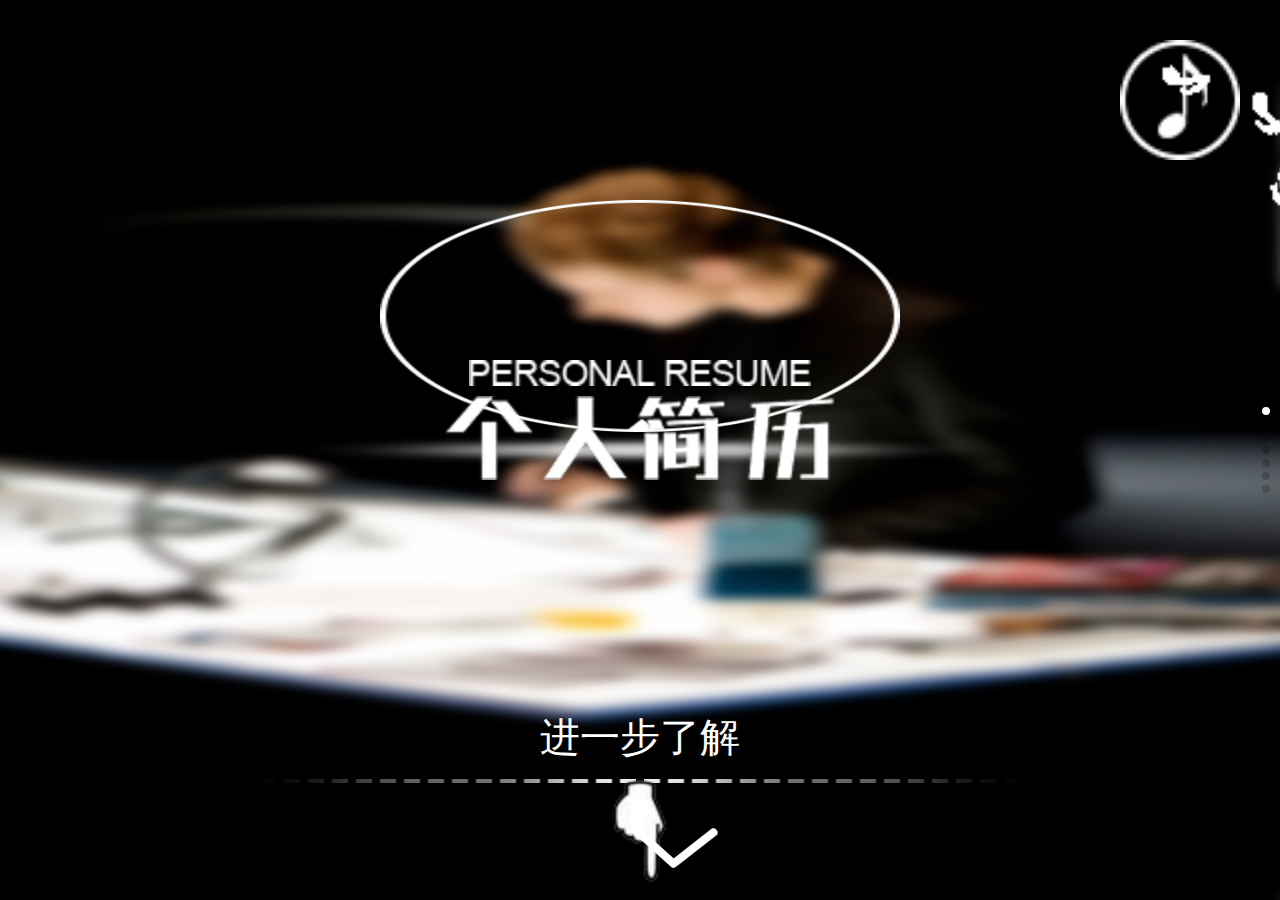
<file: resume/html/index.html>
<!DOCTYPE html>
<html lang="en">
<head>
    <meta charset="UTF-8">
    <meta name="viewport" content="width=device-width,initial-scale=1.0,maximum-scale=1.0,minimum-scale=1.0,user-scalable=no">
    <title>个人简历</title>
    <link rel="stylesheet" href="../css/index.css">
    <link rel="stylesheet" href="../swiper/swiper-3.4.0.min.css">
    <link rel="stylesheet" href="../swiper/animate.min.css">
</head>
<body>

<div class="container">
    <div class="audio">
        <!--<audio loop autoplay="autoplay" preload src="http://alim3u8.rabbitpre.com/m3u8/d4f1c3d6-15ab-47b3-8784-b7466177f09d.m3u8">
        </audio>-->
        <img src="../img/music_off_8d94020.png" class="music1">
        <img src="../img/music_c0fda01.gif" class="music2">
    </div>
    <div class="swiper-container">
        <div class="swiper-wrapper">
            <div class="swiper-slide first">
                <img src="../img/img00.png" class="img00">
                <img src="../img/img2.png" class="img2">
                <img src="../img/img3.png" class="img3">
                <img src="../img/img0.png" class="img0">
                <img src="../img/img4.png" class="img4">
                <img src="../img/img5.png" class="img5 ani" swiper-animate-effect="fadeInDown" swiper-animate-duration="1s">
                <img src="../img/personal.png" class="personal">
                <span class="know">进一步了解</span>
                <span class="next ani iconfont" swiper-animate-effect="fadeInDown" swiper-animate-duration="2s">&#xe652;</span>
            </div>
            <div class="swiper-slide second">
                <img src="../img/img6.png" class="img6">
                <img src="../img/img7.png" class="img7">
                <img src="../img/img8.png" class="img8">
                <img src="../img/img9.png" class="img9">
                <img src="../img/img7.png" class="img77">
                <img src="../img/img6.png" class="img66">
                <img src="../img/img10.png" class="img10">
                <img src="../img/img12.png" class="img12">
                <img src="../img/img13.png" class="img13">
                <img src="../img/imggeren.png" class="imggeren">
                <img src="../img/imgzhuanye.png" class="imgzhuanye">
                <img src="../img/img13.png" class="img13">
                <img src="../img/img14.png" class="img14">
                <img src="../img/img11.png" class="img11">

                <img src="../img/img33.png" class="img33">
                <img src="../img/img12.png" class="img312">
                <img src="../img/img13.png" class="img13">
                <img src="../img/imggeren.png" class="imggeren">
                <img src="../img/imgzhuanye.png" class="imgzhuanye">
                <img src="../img/img13.png" class="img13">
                <img src="../img/img14.png" class="img14">
                <img src="../img/img44.png" class="img44">
                <img src="../img/img55.png" class="img55">
                <span class="iconfont">&#xe652;</span>
            </div>
            <div class="swiper-slide third">Slide 3</div>
            <div class="swiper-slide four">Slide 4</div>
            <div class="swiper-slide five">Slide 5</div>
            <div class="swiper-slide six">Slide 6</div>
            <div class="swiper-slide seven">Slide 7</div>
        </div>
        <!-- 如果需要分页器 -->
        <div class="swiper-pagination"></div>

        <!-- 如果需要滚动条 -->
        <div class="swiper-scrollbar"></div>
    </div>
</div>
<script src="../zepto/zepto.min.js"></script>
<!--<script src="../swiper/swiper-3.4.0.min.js"></script>-->
<script src="../swiper/swiper-3.4.0.jquery.min.js"></script>
<script src="../swiper/swiper.animate1.0.2.min.js"></script>
<script src="../js/index.js"></script>
</body>
</html>
</file>
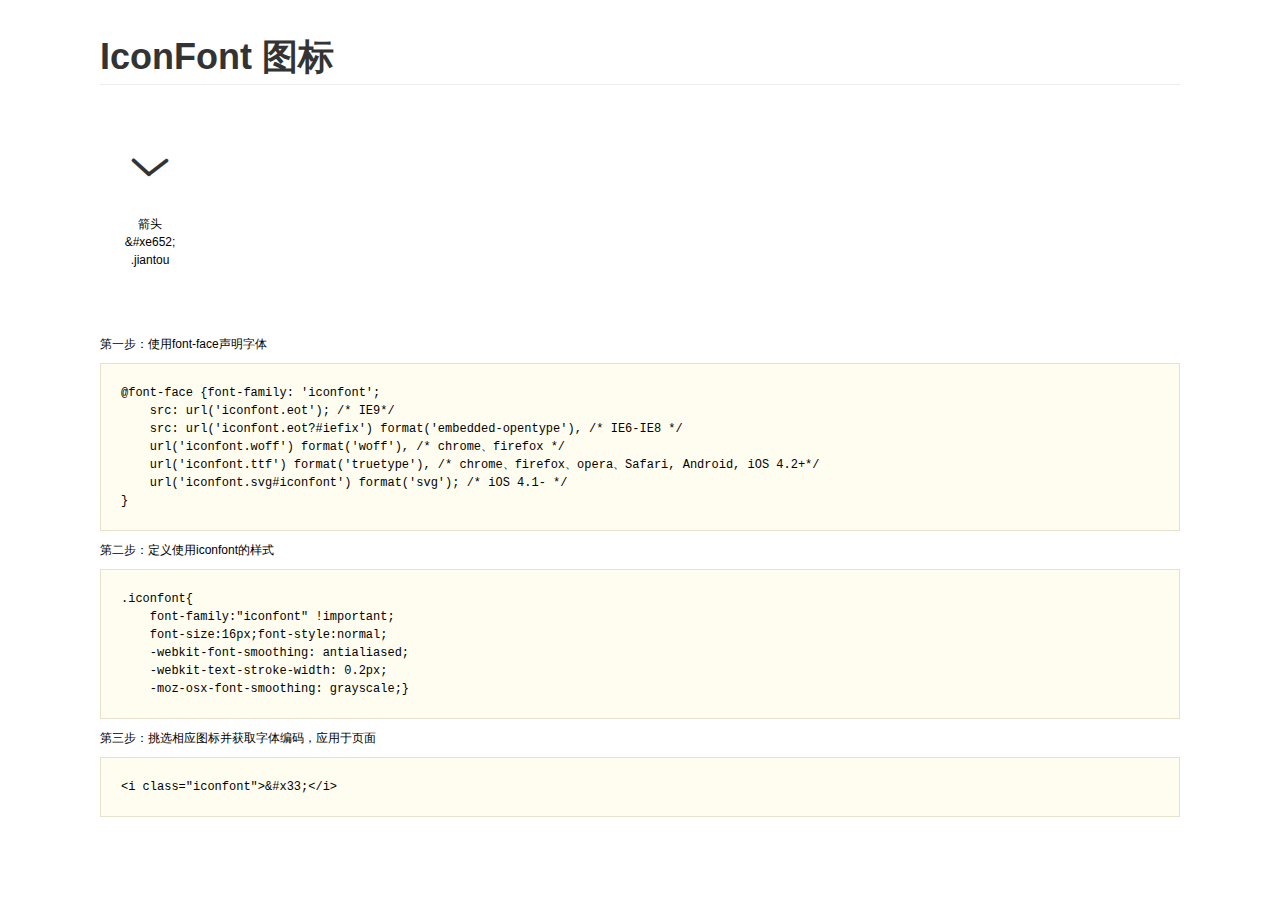
<file: resume/font/demo.html>
<!DOCTYPE html>
<html>
<head>
    <meta charset="utf-8"/>
    <title>IconFont</title>
    <link rel="stylesheet" href="demo.css">
    <link rel="stylesheet" href="iconfont.css">
</head>
<body>
    <div class="main">
        <h1>IconFont 图标</h1>
        <ul class="icon_lists clear">
            
                <li>
                <i class="icon iconfont">&#xe652;</i>
                    <div class="name">箭头</div>
                    <div class="code">&amp;#xe652;</div>
                    <div class="fontclass">.jiantou</div>
                </li>
            
        </ul>


        <div class="helps">
            第一步：使用font-face声明字体
            <pre>
@font-face {font-family: 'iconfont';
    src: url('iconfont.eot'); /* IE9*/
    src: url('iconfont.eot?#iefix') format('embedded-opentype'), /* IE6-IE8 */
    url('iconfont.woff') format('woff'), /* chrome、firefox */
    url('iconfont.ttf') format('truetype'), /* chrome、firefox、opera、Safari, Android, iOS 4.2+*/
    url('iconfont.svg#iconfont') format('svg'); /* iOS 4.1- */
}
</pre>
第二步：定义使用iconfont的样式
            <pre>
.iconfont{
    font-family:"iconfont" !important;
    font-size:16px;font-style:normal;
    -webkit-font-smoothing: antialiased;
    -webkit-text-stroke-width: 0.2px;
    -moz-osx-font-smoothing: grayscale;}
</pre>
第三步：挑选相应图标并获取字体编码，应用于页面
<pre>
&lt;i class="iconfont"&gt;&amp;#x33;&lt;/i&gt;
</pre>
        </div>

    </div>
</body>
</html>
</file>
<file: resume/font/iconfont.css>
@font-face {font-family: "iconfont";
  src: url('iconfont.eot?t=1478350989'); /* IE9*/
  src: url('iconfont.eot?t=1478350989#iefix') format('embedded-opentype'), /* IE6-IE8 */
  url('iconfont.woff?t=1478350989') format('woff'), /* chrome, firefox */
  url('iconfont.ttf?t=1478350989') format('truetype'), /* chrome, firefox, opera, Safari, Android, iOS 4.2+*/
  url('iconfont.svg?t=1478350989#iconfont') format('svg'); /* iOS 4.1- */
}

.iconfont {
  font-family:"iconfont" !important;
  font-size:16px;
  font-style:normal;
  -webkit-font-smoothing: antialiased;
  -webkit-text-stroke-width: 0.2px;
  -moz-osx-font-smoothing: grayscale;
}
.icon-jiantou:before { content: "\e652"; }
</file>
<file: resume/css/index.css>
body,html,.container,.swiper-container,.swiper-wrapper,.swiper-slide{
    width:100%;
    height:100%;
    margin:0;
    padding:0;
}
body{
    font-size:.1rem;
    color:#fff;
}
html{
    font-size: 31.25vw;
}
@font-face {font-family: 'iconfont';
    src: url('../font/iconfont.eot'); /* IE9*/
    src: url('../font/iconfont.eot?#iefix') format('embedded-opentype'), /* IE6-IE8 */
    url('../font/iconfont.woff') format('woff'), /* chrome、firefox */
    url('../font/iconfont.ttf') format('truetype'), /* chrome、firefox、opera、Safari, Android, iOS 4.2+*/
    url('../font/iconfont.svg#iconfont') format('svg'); /* iOS 4.1- */
}
.iconfont{
    font-family:"iconfont" !important;
    font-style:normal;
    -webkit-font-smoothing: antialiased;
    -webkit-text-stroke-width: 0.2px;
    -moz-osx-font-smoothing: grayscale;}
img{
    border:0;
    vertical-align:bottom;
}
.container .swiper-wrapper .swiper-slide{
    background-color:#000;
}
.swiper-slide{
    position: relative;
}
.audio{
    width:.8rem;
    height:.8rem;
    overflow:hidden;
    position: fixed;
    top:.1rem;
    right:0;
    z-index:100;
}
.audio .music2{
    position: fixed;
    top:.1rem;
    right:-.1rem;
    width:.5rem;
    height:.5rem;
    z-index: 100;
}
.audio .music1{
    position: fixed;
    width:.3rem;
    height:.3rem;
    top:.1rem;
    right:.1rem;
    z-index: 100;
   animation:xuan 1s infinite linear;
}
@keyframes xuan{
    0%{
        transform:rotate(0deg);
    }
    100%{
        transform:rotate(360deg);
    }
}
.first{
    background-image:url(../img/img1.png);
    background-size:100% 90%;
}
.first .img2{
    width:40.625%;
    height:25.793650793650798%;
    background-size:100%;
    position: absolute;
    top:.5rem;
    left:29.6785%;
    animation:rotate2 2s infinite ease;
}
@keyframes rotate2 {
    0%{
        transform:rotate(0deg);
    }
    100%{
        transform:rotate(360deg);
    }
}
.first .img5{
    width:.14rem;
    height:.255rem;
    position: absolute;
    left:50%;
    transform:translate(-50%);
    bottom:2%;
    animation-iteration-count: infinite;
}
.first .img3{
    width:1.71rem;
    height:.085rem;
    position: absolute;
    left:50%;
    top:50%;
    transform:translate(-50%,-50%);
}
.first .img0{
    width:1.045rem;
    height:.01rem;
    position: absolute;
    right:17%;
    bottom:13%
}
.first .img4{
    width:1.045rem;
    height:.01rem;
    position: absolute;
    bottom:13%;
    left:17%;
}
.first .personal{
    width:.97rem;
    height:.21rem;
    position: absolute;
    left:50%;
    transform:translate(-50%);
    top:44%;
}
.first .know{
    position: absolute;
    left: 50%;
    transform:translate(-50%);
    bottom:15%;
}
.first .img00{
    width:.855rem;
    height:.065rem;
    position: absolute;
    left:50%;
    transform:translate(-50%);
    top:40%;
}
.first .next{
    font-size:.24rem;
    color:#FFF;
    position: absolute;
    left:50%;
    bottom:.01rem;
    margin-left:-.03rem;
    animation-iteration-count: infinite;
}
.second{
    position: relative;
}
.second .img6{
    width:.745rem;
    height:.02rem;
    position: absolute;
    left:10%;
    top:15%;
}
.second .img7{
    position: absolute;
    top:14.5%;
    left:31%;
    width:.08rem;
    height:.08rem;
}
.second .img66{
    width:.745rem;
    height:.02rem;
    position: absolute;
    right:10%;
    top:15%;
}
.second .img77{
    position: absolute;
    top:14.5%;
    right:31%;
    width:.08rem;
    height:.08rem;
}
.second .img8,.second .img9{
    width:.53rem;
    height:.53rem;
    position: absolute;
    left:50%;
    top:10%;
    transform:translate(-50%);
}
.second .img10,.second .img11,.second .img33 ,.second .img44,.second .img55{
    position: absolute;
    width:.315rem;
    height:.315rem;
}
.second .img10{
    left:20%;
    top:30%;
}
.second .img12{
    left:24%;
    top:32%;
}
.second .img33{
    left:20%;
    bottom:40%;
}
.second .img312{
    left:24%;
    bottom:42%;
}
.second .img12,.second .img14,.second .img312{
    position: absolute;
    width:.265rem;
    height:.08rem;
}
</file>
<file: resume/font/demo.css>
*{margin: 0;padding: 0;list-style: none;}
/*
KISSY CSS Reset
理念：1. reset 的目的不是清除浏览器的默认样式，这仅是部分工作。清除和重置是紧密不可分的。
2. reset 的目的不是让默认样式在所有浏览器下一致，而是减少默认样式有可能带来的问题。
3. reset 期望提供一套普适通用的基础样式。但没有银弹，推荐根据具体需求，裁剪和修改后再使用。
特色：1. 适应中文；2. 基于最新主流浏览器。
维护：玉伯<lifesinger@gmail.com>, 正淳<ragecarrier@gmail.com>
 */

/** 清除内外边距 **/
body, h1, h2, h3, h4, h5, h6, hr, p, blockquote, /* structural elements 结构元素 */
dl, dt, dd, ul, ol, li, /* list elements 列表元素 */
pre, /* text formatting elements 文本格式元素 */
form, fieldset, legend, button, input, textarea, /* form elements 表单元素 */
th, td /* table elements 表格元素 */ {
  margin: 0;
  padding: 0;
}

/** 设置默认字体 **/
body,
button, input, select, textarea /* for ie */ {
  font: 12px/1.5 tahoma, arial, \5b8b\4f53, sans-serif;
}
h1, h2, h3, h4, h5, h6 { font-size: 100%; }
address, cite, dfn, em, var { font-style: normal; } /* 将斜体扶正 */
code, kbd, pre, samp { font-family: courier new, courier, monospace; } /* 统一等宽字体 */
small { font-size: 12px; } /* 小于 12px 的中文很难阅读，让 small 正常化 */

/** 重置列表元素 **/
ul, ol { list-style: none; }

/** 重置文本格式元素 **/
a { text-decoration: none; }
a:hover { text-decoration: underline; }


/** 重置表单元素 **/
legend { color: #000; } /* for ie6 */
fieldset, img { border: 0; } /* img 搭车：让链接里的 img 无边框 */
button, input, select, textarea { font-size: 100%; } /* 使得表单元素在 ie 下能继承字体大小 */
/* 注：optgroup 无法扶正 */

/** 重置表格元素 **/
table { border-collapse: collapse; border-spacing: 0; }

/* 清除浮动 */
.ks-clear:after, .clear:after {
  content: '\20';
  display: block;
  height: 0;
  clear: both;
}
.ks-clear, .clear {
  *zoom: 1;
}

.main {padding: 30px 100px;}
.main h1{font-size:36px; color:#333; text-align:left;margin-bottom:30px; border-bottom: 1px solid #eee;}

.helps{margin-top:40px;}
.helps pre{
  padding:20px;
  margin:10px 0;
  border:solid 1px #e7e1cd;
  background-color: #fffdef;
  overflow: auto;
}

.icon_lists li{
  float:left;
  width: 100px;
  height:180px;
  text-align: center;
}
.icon_lists .icon{
  font-size: 42px;
  line-height: 100px;
  margin: 10px 0;
  color:#333;
  -webkit-transition: font-size 0.25s ease-out 0s;
  -moz-transition: font-size 0.25s ease-out 0s;
  transition: font-size 0.25s ease-out 0s;

}
.icon_lists .icon:hover{
  font-size: 100px;
}
</file>
